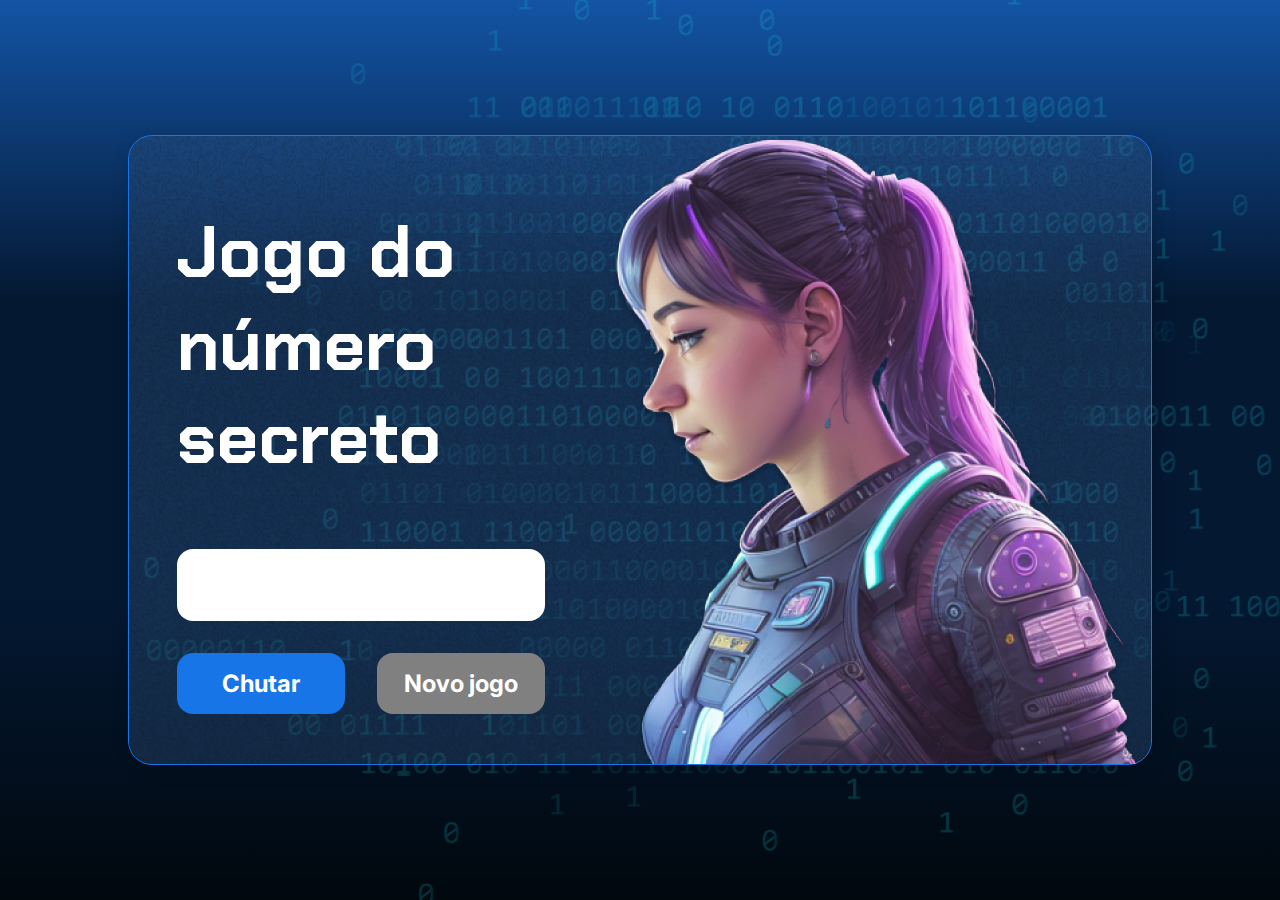
<file: index.html>
<!DOCTYPE html>
<html lang="pt-br">

<head>
    <meta charset="UTF-8">
    <meta name="viewport" content="width=device-width, initial-scale=1.0">
    <script src="https://code.responsivevoice.org/responsivevoice.js"></script>
    <link rel="preconnect" href="https://fonts.googleapis.com">
    <link rel="preconnect" href="https://fonts.gstatic.com" crossorigin>
    <link href="https://fonts.googleapis.com/css2?family=Chakra+Petch:wght@700&family=Inter:wght@400;700&display=swap"
        rel="stylesheet">
    <link rel="stylesheet" href="style.css">
    <title>JS Game</title>
</head>

<body>

    <div class="container">
        <div class="container__conteudo">
            <div class="container__informacoes">
                <div class="container__texto">
                    <h1></h1>
                    <p class="texto__paragrafo"></p>
                </div>
                <input type="number" min="1" max="10" class="container__input">
                <div class="chute container__botoes">
                    <button onclick="verificarChute()" class="container__botao chute__botao">Chutar</button>
                    <button onclick="reiniciar()" id="reiniciar" class="container__botao" disabled>Novo jogo</button>
                </div>
            </div>
            <img src="./img/ia.png" alt="Uma pessoa olhando para a esquerda" class="container__imagem-pessoa" />
        </div>
    </div>

    <script src="/app.js" defer></script>
</body>

</html>
</file>
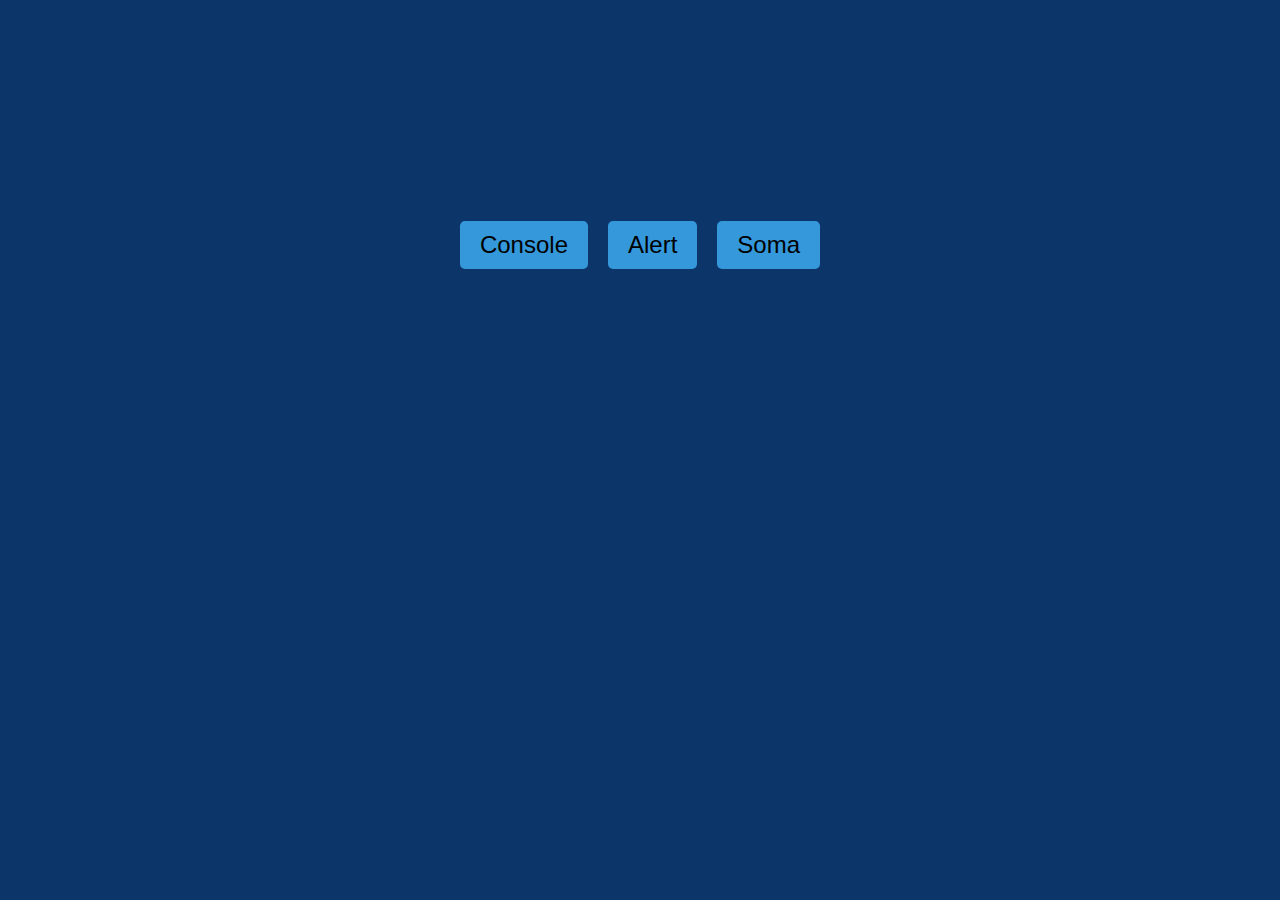
<file: desafio/index.html>
<!DOCTYPE html>
<html lang="en">
<head>
    <meta charset="UTF-8">
    <meta name="viewport" content="width=device-width, initial-scale=1.0">
    <link rel="stylesheet" href="style.css">
    <title>Document</title>
</head>
<body>
    <header>
        <h1></h1>
    </header>
    <main class="container">
        <button onclick="exibeConsole()" class="button">Console</button>
        <button onclick="mostraAlerta()" class="button">Alert</button>
        <button onclick="fazSoma()" class="button">Soma</button>
    </main>

      <script src="app.js"></script>
</body>
</html>
</file>
<file: style.css>
* {
    box-sizing: border-box;
    margin: 0;
    padding: 0;
    color: white;
}

body {
    background: linear-gradient(#1354A5 0%, #041832 33.33%, #041832 66.67%, #01080E 100%);
    height: 100vh;
    display: flex;
    align-items: center;
    justify-content: center;
}


body::before {
    background-image: url("img/code.png");
    background-repeat: no-repeat;
    background-position: right;
    content: "";
    display: block;
    position: absolute;
    width: 100%;
    height: 100%;
    opacity: 0.4;
}

.container {
    width: 80%;
    height: 70%;
    display: flex;
    align-items: center;
    justify-content: space-between;
    border-radius: 24px;
    border: 1px solid #1875E8;
    box-shadow: 4px 4px 20px 0px rgba(1, 8, 14, 0.15);
    background-image: url("img/Ruido.png");
    background-size: 100% 100%;
    position: relative;
}


.container__conteudo {
    display: flex;
    align-items: center;
    position: absolute;
    bottom: 0;
}

.container__informacoes {
    flex: 1;
    padding: 3rem;
}

.container__botao {
    border-radius: 16px;
    background: #1875E8;
    padding: 16px 24px;
    width: 100%;
    font-size: 24px;
    font-weight: 700;
    border: none;
    margin-top: 2rem;
}
.chute__botao:hover{
    background: #3e7cc8;
}

.container__texto {
    margin: 16px 0 16px 0;
    max-width: 85%;
}

.container__texto-azul {
    color: #1875E8;
}

.container__input {
    width: 100%;
    height: 72px;
    border-radius: 16px;
    background-color: #FFF;
    border: none;
    color: #1875E8;
    padding: 2rem;
    font-size: 24px;
    font-weight: 700;
    font-family: 'Inter', sans-serif;
}

.container__botoes {
    display: flex;
    gap: 2em;
}

h1 {
    font-family: 'Chakra Petch', sans-serif;
    font-size: 72px;
    padding-bottom: 3rem;
}

p,
button {
    font-family: 'Inter', sans-serif;
}

.texto__paragrafo {
    font-size: 32px;
    font-weight: 400;
}

button:disabled {
    background-color: gray;
}

@media screen and (max-width: 1250px) {

    h1 {
        font-size: 50px;
    }

    .container__botao {
        font-size: 16px;
    }


    .texto__paragrafo {
        font-size: 24px;
    }

    .container__imagem-pessoa {
        display: none;
    }

    .container__conteudo {
        display: block;
        position: inherit;
    }

    .container__informacoes {
        padding: 1rem
    }
}
</file>
<file: desafio/style.css>
header {
  text-align: center;
  font-size: 30px;
  color: #279EFF;
}

main, html {
  margin: 0;
  padding: 0;
  height: 50%;
  display: flex;
  justify-content: center;
  align-items: center;
  background-color: #0C356A;
}

.container {
  text-align: center;
  color: #279EFF;
}

.button {
  padding: 10px 20px;
  margin: 10px;
  font-size: 24px;
  border: none;
  background-color: #3498db;
  cursor: pointer;
  border-radius: 5px;
}

.button:hover {
  background-color: #2980b9;
}
</file>
